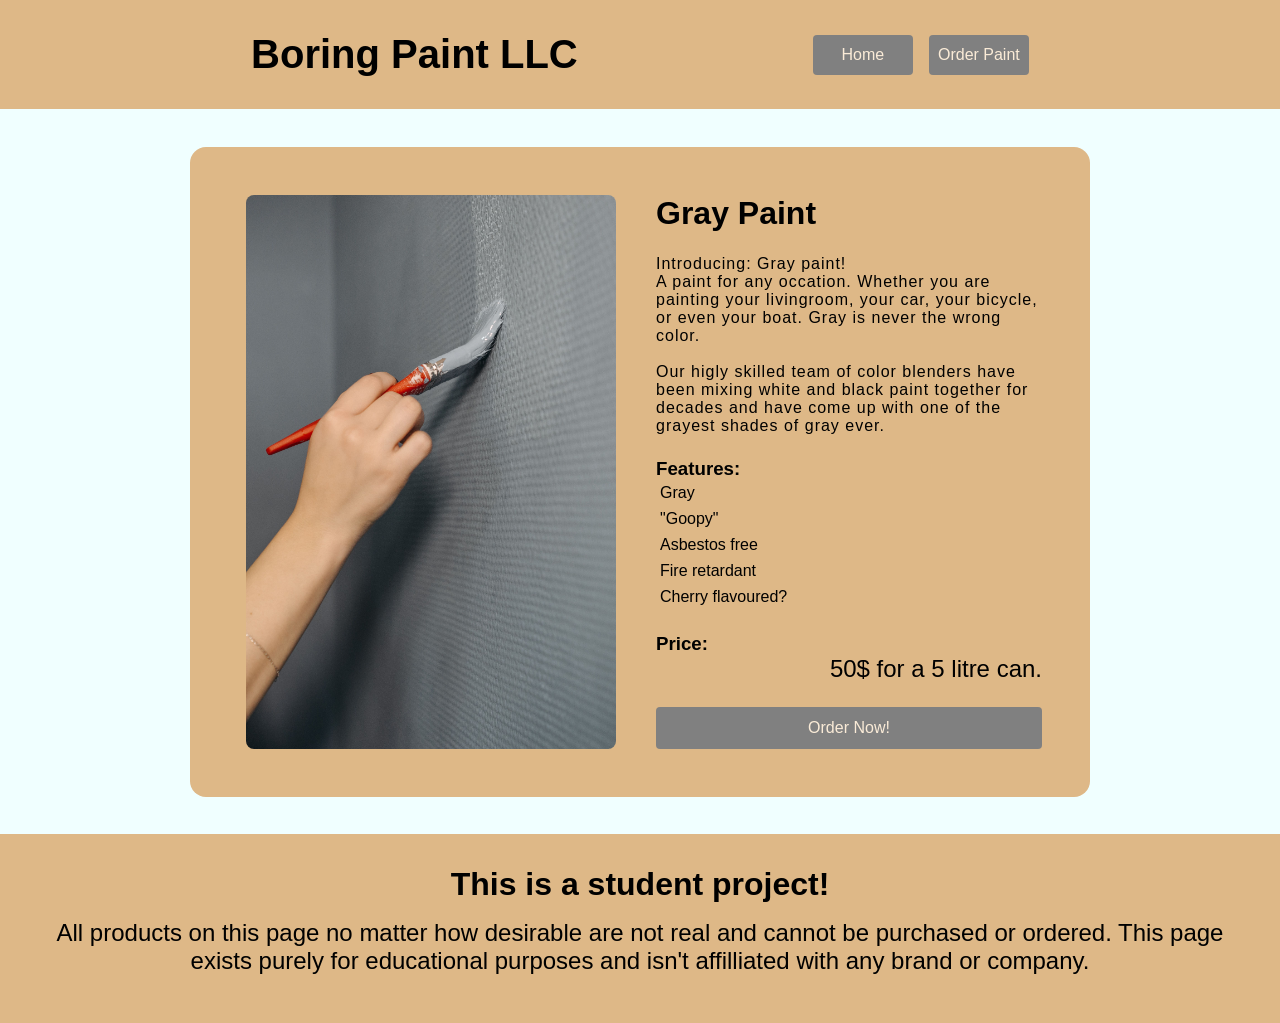
<file: index.html>
<!doctype html>
<html lang="en">
  <head>
    <meta charset="UTF-8" />
    <meta name="viewport" content="width=device-width, initial-scale=1.0" />
    <link rel="preconnect" href="https://fonts.googleapis.com" />
    <link rel="preconnect" href="https://fonts.gstatic.com" crossorigin />
    <link
      href="https://fonts.googleapis.com/css2?family=Montserrat:ital,wght@0,100..900;1,100..900&display=swap"
      rel="stylesheet"
    />
    <link rel="stylesheet" href="./css/reset.css" />
    <link rel="stylesheet" href="./css/variables.css" />
    <link rel="stylesheet" href="./css/header.css" />
    <link rel="stylesheet" href="./css/footer.css" />
    <link rel="stylesheet" href="./css/index.css" />
    <title>Boring Paint</title>
  </head>
  <body>
    <!-- header ------------------------------------- -->
    <header>
      <h1 class="header__title">Boring Paint LLC</h1>

      <nav class="header__nav">
        <a class="header__link" href="./index.html">Home</a>
        <a class="header__link" href="./order.html">Order Paint</a>
      </nav>
    </header>

    <!-- Main content ------------------------------ -->
    <main>
      <div class="card">
        <!-- image of product -->
        <div class="card__image">
          <img
            class="product_picture"
            src="./assets/images/pexels-pavel-danilyuk-6764261.jpg"
            alt="Image of gray wall being painted"
          />
        </div>
        <div class="card__content">
          <h2 class="card__header">Gray Paint</h2>
          <div class="card__image-hidden">
            <!-- hidden image of product -->
            <img
              class="product_picture-hidden picture_left"
              src="./assets/images/pexels-pavel-danilyuk-6764261.jpg"
              alt="Image of gray wall being painted"
            />
            <img
              class="product_picture-hidden picture_right"
              src="./assets/images/pexels-pavel-danilyuk-6764241.jpg"
              alt="Image of a paintbrush being held over a paint can"
            />
          </div>
          <p class="card__description">
            Introducing: Gray paint! <br />
            A paint for any occation. Whether you are painting your livingroom,
            your car, your bicycle, or even your boat. Gray is never the wrong
            color. <br />
            <br />
            Our higly skilled team of color blenders have been mixing white and
            black paint together for decades and have come up with one of the
            grayest shades of gray ever.
          </p>

          <!-- Features --------------------- -->
          <div class="features">
            <h3 class="features__title">Features:</h3>
            <ul class="features__list">
              <li class="list__item">Gray</li>
              <li class="list__item">"Goopy"</li>
              <li class="list__item">Asbestos free</li>
              <li class="list__item">Fire retardant</li>
              <li class="list__item">Cherry flavoured?</li>
            </ul>
          </div>
          <div class="card__price">
            <h3 class="price_text">Price: <br /></h3>
            <p class="price_amount">50$ for a 5 litre can.</p>
          </div>
          <a class="card__button" href="./order.html">Order Now!</a>
        </div>
      </div>
    </main>

    <!-- footer ----------------------------- -->
    <footer>
      <h3 class="footer__title">This is a student project!</h3>
      <p class="footer__description">
        All products on this page no matter how desirable are not real and
        cannot be purchased or ordered. This page exists purely for educational
        purposes and isn't affilliated with any brand or company.
      </p>
    </footer>
  </body>
</html>
</file>
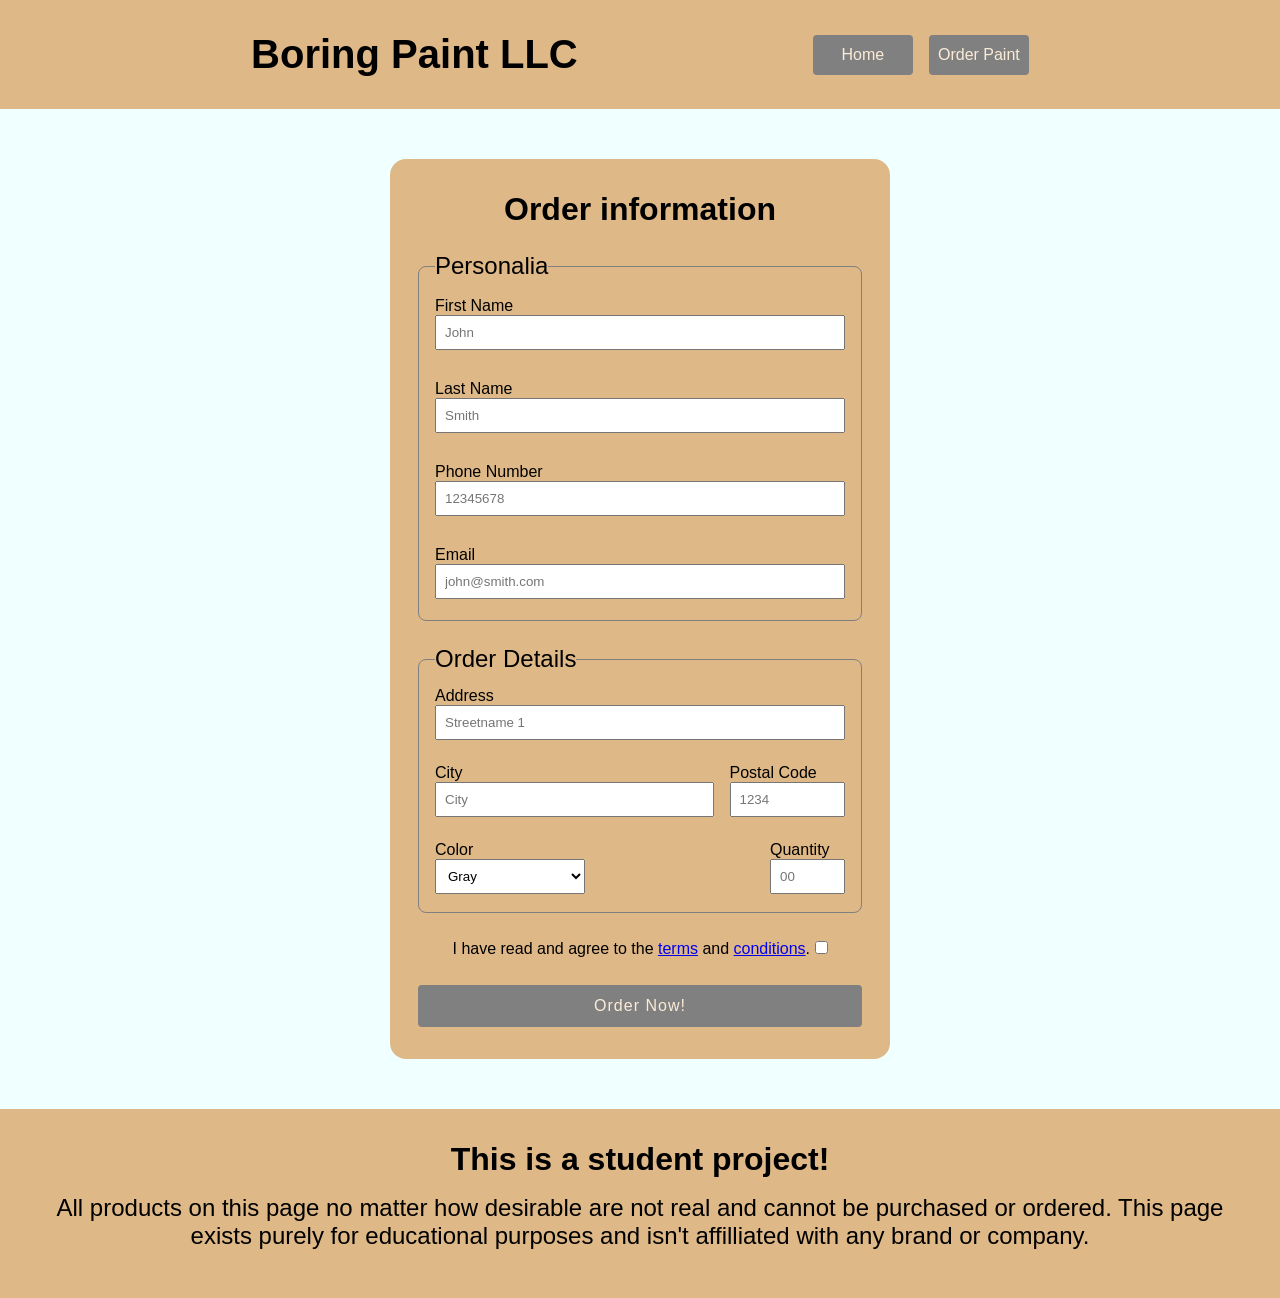
<file: order.html>
<!doctype html>
<html lang="en">
  <head>
    <meta charset="UTF-8" />
    <meta name="viewport" content="width=device-width, initial-scale=1.0" />
    <link
      href="https://fonts.googleapis.com/css2?family=Montserrat:ital,wght@0,100..900;1,100..900&display=swap"
      rel="stylesheet"
    />
    <link rel="stylesheet" href="./css/reset.css" />
    <link rel="stylesheet" href="./css/variables.css" />
    <link rel="stylesheet" href="./css/header.css" />
    <link rel="stylesheet" href="./css/footer.css" />
    <link rel="stylesheet" href="./css/order.css" />
    <title>Document</title>
  </head>
  <body>
    <!-- header ------------------------------------- -->
    <header>
      <h1 class="header__title">Boring Paint LLC</h1>

      <nav class="header__nav">
        <a class="header__link" href="./index.html">Home</a>
        <a class="header__link" href="./order.html">Order Paint</a>
      </nav>
    </header>

    <main>
      <div class="card">
        <form class="order">
          <h2 class="order__title">Order information</h2>
          <!-- Personalia ------------------------------------------------ -->
          <fieldset class="order__fieldset order__personalia">
            <legend class="order__legend">Personalia</legend>
            <div class="order__input-group">
              <label class="order__label" for="first_name">First Name</label>
              <input
                class="order__input"
                id="first_name"
                required
                type="text"
                minlength="1"
                maxlength="50"
                placeholder="John"
              />
            </div>
            <div class="order__input-group">
              <label class="order__label" for="last_name">Last Name</label>
              <input
                class="order__input"
                id="last_name"
                required
                type="text"
                placeholder="Smith"
              />
            </div>
            <div class="order__input-group">
              <label class="order__label" for="phone">Phone Number</label>
              <input
                class="order__input"
                id="phone"
                required
                type="tel"
                placeholder="12345678"
                pattern="[0-9]{8}"
                required
              />
            </div>
            <div class="order__input-group">
              <label class="order__label" for="email">Email</label>
              <input
                class="order__input"
                id="email"
                required
                type="email"
                placeholder="john@smith.com"
              />
            </div>
          </fieldset>
          <!-- Address --------------------------------------------------- -->
          <fieldset class="order__fieldset order__dateTime">
            <legend class="order__legend">Order Details</legend>
            <div class="order__input-group">
              <label for="address">Address</label>
              <input
                class="order__input"
                type="text"
                name="address"
                id="address"
                placeholder="Streetname 1"
                required
              />
            </div>
            <div class="order__input-columns">
              <div class="order__input-group city">
                <label for="city">City</label>
                <input
                  class="order__input"
                  type="text"
                  name="city"
                  id="city"
                  placeholder="City"
                  required
                />
              </div>
              <div class="order__input-group post_code">
                <label for="post_code">Postal Code</label>
                <input
                  class="order__input"
                  type="number"
                  name="post_code"
                  id="post_code"
                  min="1"
                  max="90000"
                  placeholder="1234"
                  required
                />
              </div>
            </div>
            <!-- Order Details -->
            <div class="order__input-columns">
              <div class="order__input-group color">
                <label for="paint_color">Color</label>
                <select
                  class="order__input"
                  name="paint_color"
                  id="paint_color"
                  required
                >
                  <option value="" disabled>Select a color</option>
                  <option value="gray">Gray</option>
                </select>
              </div>
              <div class="order__input-group quantity">
                <label for="quantity">Quantity</label>
                <input
                  class="order__input"
                  type="number"
                  min="1"
                  max="10"
                  name="quantity"
                  id="quantity"
                  placeholder="00"
                  required
                />
              </div>
            </div>
          </fieldset>
          <!-- Terms -------------------------------------- -->
          <div class="terms">
            <p class="terms">
              I have read and agree to the <a href="#">terms</a> and
              <a href="#">conditions</a>.
            </p>
            <input class="terms__check" type="checkbox" required />
          </div>
          <button class="order__button" type="submit">Order Now!</button>
        </form>
      </div>
    </main>

    <!-- footer ----------------------------- -->
    <footer>
      <h3 class="footer__title">This is a student project!</h3>
      <p class="footer__description">
        All products on this page no matter how desirable are not real and
        cannot be purchased or ordered. This page exists purely for educational
        purposes and isn't affilliated with any brand or company.
      </p>
    </footer>
  </body>
</html>
</file>
<file: css/variables.css>
:root {
  /* colors */
  --color-background-primary: azure;
  --color-background-secondary: burlywood;
  --color-background-tertiary: grey;
  --color-button: gray;
  --color-button-hover: black;
  --color-text-primary: black;
  --color-text-secondary: antiquewhite;

  /* spacing */
  --spacing-2xs: 0.25rem;
  --spacing-xs: 0.5rem;
  --spacing-sm: 0.75rem;
  --spacing-md: 1rem;
  --spacing-lg: 1.5rem;
  --spacing-xl: 2rem;
  --spacing-2xl: 3rem;

  /* radius */
  --radius-2xs: 0.25rem;
  --radius-xs: 0.5rem;
  --radius-sm: 0.75rem;
  --radius-md: 1rem;
  --radius-lg: 1.5rem;
  --radius-xl: 2rem;
  --radius-2xl: 3rem;

  /* typography */
  --font-size-2xs: 0.25rem;
  --font-size-xs: 0.5rem;
  --font-size-sm: 0.75rem;
  --font-size-base: 1rem;
  --font-size-lg: 1.5rem;
  --font-size-xl: 2rem;
  --font-size-2xl: 2.5rem;
  --font-size-3xl: 3rem;
}
</file>
<file: css/header.css>
header {
  background-color: var(--color-background-secondary);

  width: 100%;
  text-align: center;
  padding: var(--spacing-xl) var(--spacing-2xl);

  display: flex;
  justify-content: space-evenly;
  align-items: center;
  flex-wrap: wrap;
  gap: var(--spacing-xl);
}

.header__title {
  font-size: var(--font-size-2xl);
}

.header__description {
  font-size: var(--font-size-lg);
  text-align: end;
}

.header__nav {
  display: flex;
  justify-content: center;
  align-items: center;
  gap: var(--spacing-md);
}

.header__link {
  background-color: var(--color-button);
  color: var(--color-text-secondary);
  height: 40px;
  width: 100px;
  border-radius: var(--radius-2xs);
  display: flex;
  justify-content: center;
  align-items: center;
}

.header__link:hover {
  background-color: black;
  transition-duration: 0.3s;
}
</file>
<file: css/footer.css>
footer {
  background-color: var(--color-background-secondary);
  padding: var(--spacing-xl);
  text-align: center;
}

.footer__title {
  font-size: var(--font-size-xl);
}

.footer__description {
  padding: var(--spacing-md) 0;
  font-size: var(--font-size-lg);
}
</file>
<file: css/index.css>
body {
  height: 100vh;
  width: 100vw;
  display: flex;
  flex-direction: column;
  justify-content: space-between;
}

main {
  height: 100%;
  min-height: 725px;
  width: 100%;
  background-color: var(--color-background-primary);
  color: var(--color-text-primary);
  padding: var(--spacing-2xl);

  display: flex;
  flex-direction: column;
  justify-content: center;
  align-items: center;
}

.card {
  background-color: var(--color-background-secondary);
  border-radius: var(--radius-md);
  padding: var(--spacing-2xl);

  width: 90%;
  max-width: 900px;
  height: 650px;

  display: flex;
  gap: var(--spacing-xl);
  justify-content: space-between;
  align-items: center;
}

.card__image {
  width: 350px;
  height: 100%;
  flex-grow: 1;
  display: flex;
  justify-content: center;
  align-items: center;
}

.card__image-hidden {
  width: 175px;
  height: 100%;
  flex-grow: 1;
  display: flex;
  justify-content: center;
  align-items: center;
  display: none;
}

.product_picture {
  max-width: 100%;
  min-width: 370px;
  max-height: 100%;
  object-fit: contain;
  border-radius: var(--radius-xs);
}

.product_picture-hidden {
  max-width: 100%;
  max-height: 100%;
  object-fit: cover;
}

.picture_right {
  border-top-right-radius: var(--radius-sm);
  border-bottom-right-radius: var(--radius-sm);
}

.picture_left {
  border-top-left-radius: var(--radius-sm);
  border-bottom-left-radius: var(--radius-sm);
}

.card__content {
  width: 350px;
  height: 100%;
  flex-grow: 1;

  display: flex;
  flex-direction: column;
  gap: var(--spacing-sm);
  justify-content: space-between;
}

.card__header {
  font-size: var(--font-size-xl);
}

.card__description {
  letter-spacing: 1px;
}

.features__list {
  list-style: square;
}

.list__item {
  padding: var(--spacing-2xs);
}

.price_text {
  display: block;
}

.price_amount {
  font-size: var(--font-size-lg);
  text-align: right;
}

.card__button {
  background-color: var(--color-button);
  color: var(--color-text-secondary);
  border-radius: var(--radius-2xs);
  width: 100%;

  text-align: center;
  padding: var(--spacing-sm);
}

.card__button:hover {
  background-color: black;
  transition-duration: 0.3s;
}

@media screen and (max-width: 900px) {
  main {
    padding: 0;
    min-height: 900px;
  }
  .card__image-hidden {
    display: flex;
    height: 150px;
    width: 100%;
  }
  .product_picture-hidden {
    width: 100%;
    height: 100%;
  }
  .card {
    padding: var(--spacing-lg);
    height: 850px;
    min-width: 300px;
  }
  .card__header {
    text-align: center;
  }
  .card__image {
    display: none;
  }
  .card__content {
    width: 100%;
  }
}
</file>
<file: css/order.css>
body {
  height: 100vh;
  width: 100vw;
  display: flex;
  flex-direction: column;
  justify-content: space-between;
}

main {
  height: 100%;
  min-height: 1000px;
  width: 100%;
  background-color: var(--color-background-primary);
  color: var(--color-text-primary);
  padding: var(--spacing-2xl);

  display: flex;
  flex-direction: column;
  align-items: center;
  justify-content: center;
}

.card {
  width: 90%;
  max-width: 500px;
  min-width: 300px;
  max-height: 900px;
  background-color: var(--color-background-secondary);
  padding: var(--spacing-md);
  border-radius: var(--radius-md);
  flex-grow: 1;
  display: flex;
  flex-direction: column;
  align-items: center;
  gap: var(--spacing-md);
}

.order {
  height: 100%;
  width: 100%;
  display: flex;
  flex-direction: column;
  justify-content: space-between;
  gap: var(--spacing-lg);
  padding: var(--spacing-md) var(--spacing-sm);
}

.order__fieldset {
  padding: var(--spacing-xs) var(--spacing-md) var(--spacing-sm);
  border: none;
  border: 1px solid var(--color-background-tertiary);
  border-radius: var(--radius-xs);
  display: flex;
  flex-direction: column;
  flex-grow: 1;
  justify-content: space-around;
  gap: var(--spacing-sm);
}

.order__legend {
  font-size: var(--font-size-lg);
}

.order__dateTime {
  flex-grow: 0.5;
}

.order__title {
  text-align: center;
  font-size: var(--font-size-xl);
}

.order__label {
  display: block;
}

.order__input {
  display: inline;
  width: 100%;
  padding: var(--spacing-xs);
}

.order__input-columns {
  display: flex;
  justify-content: space-between;
  gap: var(--spacing-md);
}

.city {
  width: 100%;
}

.post_code {
  width: 170px;
}

.color {
  width: 100%;
  max-width: 150px;
}

.quantity {
  width: 75px;
}

.terms {
  display: inline;
  line-height: var(--spacing-lg);
  text-align: center;
}

.terms a {
  text-decoration: underline;
}

.terms__check {
  display: inline;
  cursor: pointer;
}

.order__button {
  background-color: var(--color-button);
  color: var(--color-text-secondary);
  border: none;
  border-radius: var(--radius-2xs);
  width: 100%;
  padding: var(--spacing-sm);
  font-size: var(--font-size-md);
  letter-spacing: 1px;
}

.order__button:hover {
  background-color: var(--color-button-hover);
  transition-duration: 0.3s;
  cursor: pointer;
}

@media screen and (max-width: 600px) {
  main {
    padding: 0;
  }
  .card {
    padding: var(--spacing-2xs);
  }
  .order {
    gap: var(--spacing-xs);
  }
}
</file>
